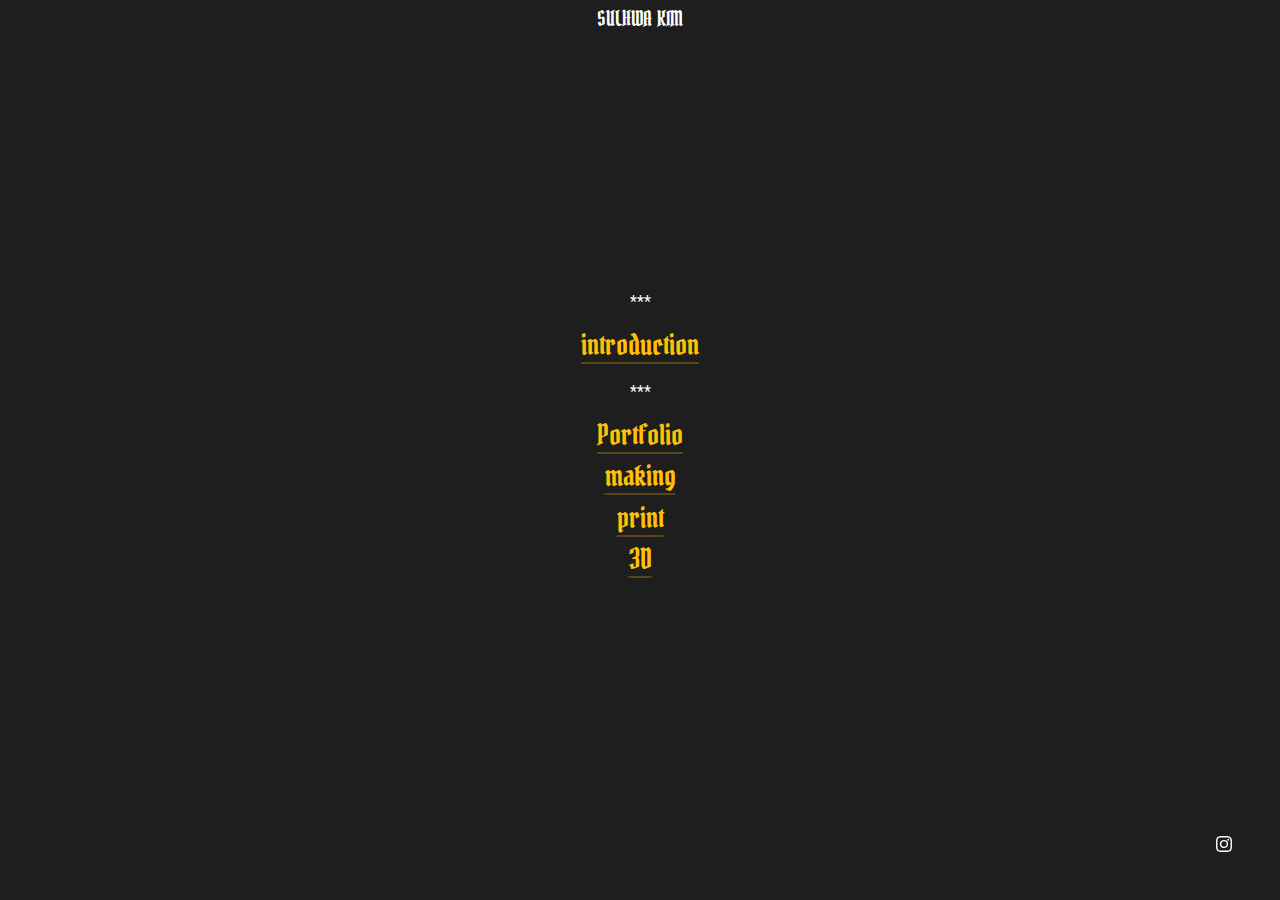
<file: index.html>
<!doctype html>
<html lang="ko">
  <head>
    <meta charset="utf-8">
    <meta name="viewport" content="width=device-width, initial-scale=1">
    <title>SULHWA's PORTFOLIO</title>
    <link href="https://cdn.jsdelivr.net/npm/bootstrap@5.3.3/dist/css/bootstrap.min.css" rel="stylesheet" integrity="sha384-QWTKZyjpPEjISv5WaRU9OFeRpok6YctnYmDr5pNlyT2bRjXh0JMhjY6hW+ALEwIH" crossorigin="anonymous">
    <link rel="stylesheet" href="https://cdn.jsdelivr.net/npm/bootstrap-icons@1.9.1/font/bootstrap-icons.css">
    <link rel="stylesheet" href="stylesheet.css">

    <!--구글 폰트 시작-->
    <link rel="preconnect" href="https://fonts.googleapis.com">
    <link rel="preconnect" href="https://fonts.gstatic.com" crossorigin>
    <link href="https://fonts.googleapis.com/css2?family=Bokor&family=Caveat:wght@400..700&family=Roboto:ital,wght@0,100;0,300;0,400;0,500;0,700;0,900;1,100;1,300;1,400;1,500;1,700;1,900&display=swap" rel="stylesheet">
    <!--구글 폰트 끝-->
    <style>
      body {background-color: #1e1e1e;}
      p {font-family: 'Roboto', serif; font-weight: 400; font-style: normal; color: #ffffff;}
      h3 {font-family: 'Bokor', sans-serif; color: #f8c454;}
      .caveat {font-family: 'Bokor', sans-serif;}
    </style>
  
  </head>
  <body>
    <!--홈페이지 네비 시작-->
      <nav class="navbar navbar-expand-lg">
          <div class="container-fluid justify-content-center">
            <h5 class="caveat"><a href="index.html" class="navbar-brand" style="color: #ffffff;">&nbsp;&nbsp;&nbsp;SULHWA KIM</a></h5>
          </div>
       </nav>
    <!--홈페이지 네비 끝-->

    <!--홈페이지 목록 시작-->
    <section class="py-5" id="home">
      <div class="position-absolute top-50 start-50 translate-middle text-center">
        <p class="m-3">***</p>
        <h3><a href="introduction.html" class="link-warning link-offset-2 link-underline-opacity-25 link-underline-opacity-100-hover">introduction</a></h3>
        <p class="m-3">***</p>
        <h3><a href="portfolio.html" class="link-warning link-offset-2 link-underline-opacity-25 link-underline-opacity-100-hover">Portfolio</a></h3>
        <h3><a href="making.html" class="link-warning link-offset-2 link-underline-opacity-25 link-underline-opacity-100-hover">making</a></h3>
        <h3><a href="print.html" class="link-warning link-offset-2 link-underline-opacity-25 link-underline-opacity-100-hover">print</a></h3>
        <h3><a href="3d.html" class="link-warning link-offset-2 link-underline-opacity-25 link-underline-opacity-100-hover">3D</a></h3>
        <p class="m-5"></p>
     </div>
    </section>
    <div class="fixed-bottom p-5" style="display: flex; justify-content: flex-end;">
      <a class="icon-link icon-link-hover" style="--bs-icon-link-transform: translate3d(0, -.125rem, 0);" href="https://www.instagram.com/sssss_hwa_21/profilecard/?igsh=aThpcDg4d2M4MHhz" target="_blank>
        <svg class="bi" aria-hidden="true"><use xlink:href="#clipboard"></use></svg>
        <svg xmlns="http://www.w3.org/2000/svg" width="16" height="16" fill="currentColor" class="bi bi-instagram" viewBox="0 0 16 16" color="#ffffff">
          <path d="M8 0C5.829 0 5.556.01 4.703.048 3.85.088 3.269.222 2.76.42a3.9 3.9 0 0 0-1.417.923A3.9 3.9 0 0 0 .42 2.76C.222 3.268.087 3.85.048 4.7.01 5.555 0 5.827 0 8.001c0 2.172.01 2.444.048 3.297.04.852.174 1.433.372 1.942.205.526.478.972.923 1.417.444.445.89.719 1.416.923.51.198 1.09.333 1.942.372C5.555 15.99 5.827 16 8 16s2.444-.01 3.298-.048c.851-.04 1.434-.174 1.943-.372a3.9 3.9 0 0 0 1.416-.923c.445-.445.718-.891.923-1.417.197-.509.332-1.09.372-1.942C15.99 10.445 16 10.173 16 8s-.01-2.445-.048-3.299c-.04-.851-.175-1.433-.372-1.941a3.9 3.9 0 0 0-.923-1.417A3.9 3.9 0 0 0 13.24.42c-.51-.198-1.092-.333-1.943-.372C10.443.01 10.172 0 7.998 0zm-.717 1.442h.718c2.136 0 2.389.007 3.232.046.78.035 1.204.166 1.486.275.373.145.64.319.92.599s.453.546.598.92c.11.281.24.705.275 1.485.039.843.047 1.096.047 3.231s-.008 2.389-.047 3.232c-.035.78-.166 1.203-.275 1.485a2.5 2.5 0 0 1-.599.919c-.28.28-.546.453-.92.598-.28.11-.704.24-1.485.276-.843.038-1.096.047-3.232.047s-2.39-.009-3.233-.047c-.78-.036-1.203-.166-1.485-.276a2.5 2.5 0 0 1-.92-.598 2.5 2.5 0 0 1-.6-.92c-.109-.281-.24-.705-.275-1.485-.038-.843-.046-1.096-.046-3.233s.008-2.388.046-3.231c.036-.78.166-1.204.276-1.486.145-.373.319-.64.599-.92s.546-.453.92-.598c.282-.11.705-.24 1.485-.276.738-.034 1.024-.044 2.515-.045zm4.988 1.328a.96.96 0 1 0 0 1.92.96.96 0 0 0 0-1.92m-4.27 1.122a4.109 4.109 0 1 0 0 8.217 4.109 4.109 0 0 0 0-8.217m0 1.441a2.667 2.667 0 1 1 0 5.334 2.667 2.667 0 0 1 0-5.334"/>
        </svg>
      </a>
    </div>
    <!--홈페이지 목록 끝-->

    <script src="https://cdn.jsdelivr.net/npm/bootstrap@5.3.3/dist/js/bootstrap.bundle.min.js" integrity="sha384-YvpcrYf0tY3lHB60NNkmXc5s9fDVZLESaAA55NDzOxhy9GkcIdslK1eN7N6jIeHz" crossorigin="anonymous"></script>
  </body>
</html>
</file>
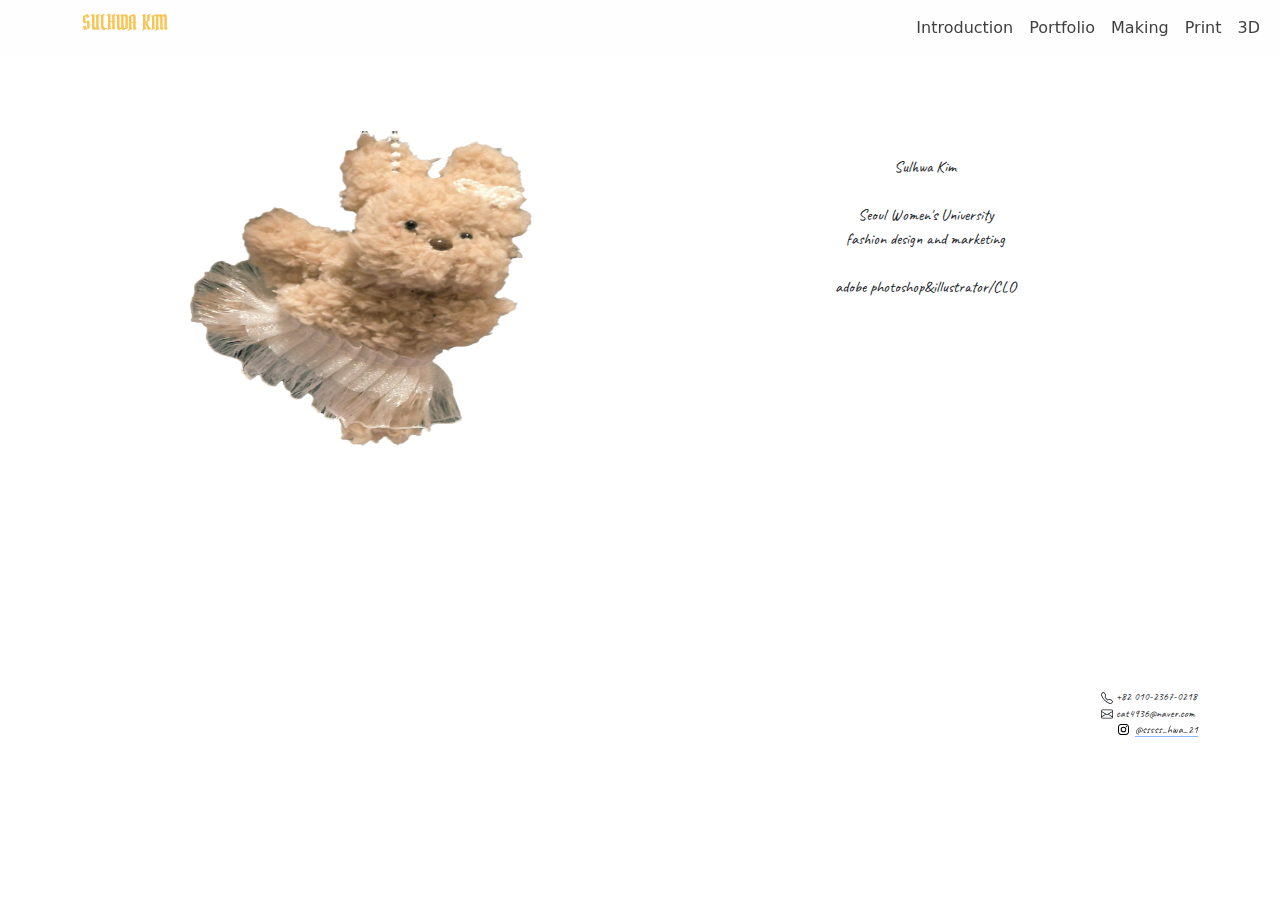
<file: introduction.html>
<!doctype html>
<html lang="ko">
  <head>
    <meta charset="utf-8">
    <meta name="viewport" content="width=device-width, initial-scale=1">
    <title>SULHWA's PORTFOLIO</title>
    <link href="https://cdn.jsdelivr.net/npm/bootstrap@5.3.3/dist/css/bootstrap.min.css" rel="stylesheet" integrity="sha384-QWTKZyjpPEjISv5WaRU9OFeRpok6YctnYmDr5pNlyT2bRjXh0JMhjY6hW+ALEwIH" crossorigin="anonymous">
    <link rel="stylesheet" href="https://cdn.jsdelivr.net/npm/bootstrap-icons@1.9.1/font/bootstrap-icons.css">
    <link rel="stylesheet" href="stylesheet.css">

    <!--구글 폰트 시작-->
    <link rel="preconnect" href="https://fonts.googleapis.com">
    <link rel="preconnect" href="https://fonts.gstatic.com" crossorigin>
    <link href="https://fonts.googleapis.com/css2?family=Bokor&family=Caveat:wght@400..700&family=Roboto:ital,wght@0,100;0,300;0,400;0,500;0,700;0,900;1,100;1,300;1,400;1,500;1,700;1,900&display=swap" rel="stylesheet">
    <!--구글 폰트 끝-->
    <style>
      .intro {font-style: normal; font-weight: 400; font-size: 10pt; font-family: 'Roboto', serif; color: #1e1e1e;}
      body {background-color: #ffffff;}
      .caveat {font-family: 'Bokor', sans-serif;}
      .nav-link {color: #404040}
      .nav-link:hover,
      .nav-link.active {color: #1e1e1e !important;}
      .sign {font-family: "Caveat", serif; font-weight: 400; font-style: normal;}


    </style>
  </head>
  <body>
    <!--소개 네비 시작-->
    <nav class="navbar navbar-expand-lg fixed-top  justify-content-center bg-light bg-opacity-10">
        <div class="container-fluid d-flex justify-content-between align-items-center">
            <div class="mx-auto">
              <h5 class="caveat">
                <a href="index.html" class="navbar-brand" style="color: #f8c454;">&nbsp;&nbsp;&nbsp;&nbsp;&nbsp;&nbsp;&nbsp;&nbsp;&nbsp;&nbsp;&nbsp;&nbsp;&nbsp;&nbsp;SULHWA KIM</a>
              </h5>
        </div>
        <button class="navbar-toggler justify-content-end" type="button" data-bs-toggle="collapse" data-bs-target="#navbarNav" aria-controls="navbarNav" aria-expanded="false" aria-label="Toggle navigation">
         <span class="navbar-toggler-icon"></span>
        </button>
        <div class="collapse navbar-collapse" id="navbarNav">
          <ul class="navbar-nav ms-auto">
            <li class="nav-item">
              <a class="nav-link" aria-current="page" href="introduction.html">Introduction</a>
            </li>
            <li class="nav-item">
              <a class="nav-link" aria-current="page" href="portfolio.html">Portfolio</a>
            </li>
            <li class="nav-item">
              <a class="nav-link" aria-current="page" href="making.html">Making</a>
            </li>
            <li class="nav-item">
              <a class="nav-link" aria-current="page" href="print.html">Print</a>
            </li>
            <li class="nav-item">
              <a class="nav-link" aria-current="page" href="3d.html">3D</a>
            </li>
          </ul>
        </div>
      </div>
    </nav>
    <!--소개 네비 끝-->

    <section class id="top"></section>
      <pre>
      <!--네비에 가려지는 공백 비우기 용도-->
      </pre>

    <!--소개 내용 시작-->
    <div class="container text-center d-flex justify-content-center align-items-center" style="min-height: 70vh;">
      <div class="row">
        <div class="col">
          <img src="image/other/1.png" width="65%" height="65%" alt="...">
        </div>
        <div class="col">
          <p class="sign">
            <br>
            Sulhwa Kim<br>
            <br>
            Seoul Women's University<br>
            fashion design and marketing<br>
            <br>
            adobe photoshop&illustrator/CLO
          </p>
        </div>
      </div>
    </div>
    <div class="container d-flex justify-content-end align-items-end" style="font-size: 11px;">
      <p class="sign">
        <svg xmlns="http://www.w3.org/2000/svg" width="12" height="12" fill="currentColor" class="bi bi-telephone" viewBox="0 0 16 16">
          <path d="M3.654 1.328a.678.678 0 0 0-1.015-.063L1.605 2.3c-.483.484-.661 1.169-.45 1.77a17.6 17.6 0 0 0 4.168 6.608 17.6 17.6 0 0 0 6.608 4.168c.601.211 1.286.033 1.77-.45l1.034-1.034a.678.678 0 0 0-.063-1.015l-2.307-1.794a.68.68 0 0 0-.58-.122l-2.19.547a1.75 1.75 0 0 1-1.657-.459L5.482 8.062a1.75 1.75 0 0 1-.46-1.657l.548-2.19a.68.68 0 0 0-.122-.58zM1.884.511a1.745 1.745 0 0 1 2.612.163L6.29 2.98c.329.423.445.974.315 1.494l-.547 2.19a.68.68 0 0 0 .178.643l2.457 2.457a.68.68 0 0 0 .644.178l2.189-.547a1.75 1.75 0 0 1 1.494.315l2.306 1.794c.829.645.905 1.87.163 2.611l-1.034 1.034c-.74.74-1.846 1.065-2.877.702a18.6 18.6 0 0 1-7.01-4.42 18.6 18.6 0 0 1-4.42-7.009c-.362-1.03-.037-2.137.703-2.877z"/>
        </svg>
        +82 010-2367-0218<br>
        <svg xmlns="http://www.w3.org/2000/svg" width="12" height="12" fill="currentColor" class="bi bi-envelope" viewBox="0 0 16 16">
          <path d="M0 4a2 2 0 0 1 2-2h12a2 2 0 0 1 2 2v8a2 2 0 0 1-2 2H2a2 2 0 0 1-2-2zm2-1a1 1 0 0 0-1 1v.217l7 4.2 7-4.2V4a1 1 0 0 0-1-1zm13 2.383-4.708 2.825L15 11.105zm-.034 6.876-5.64-3.471L8 9.583l-1.326-.795-5.64 3.47A1 1 0 0 0 2 13h12a1 1 0 0 0 .966-.741M1 11.105l4.708-2.897L1 5.383z"/>
        </svg>
        cat4936@naver.com<br>
        <a class="icon-link icon-link-hover" style="--bs-icon-link-transform: translate3d(0, -.125rem, 0); color:#1e1e1e;" href="https://www.instagram.com/sssss_hwa_21/profilecard/?igsh=aThpcDg4d2M4MHhz" target="_blank">
          <svg class="bi" aria-hidden="true"><use xlink:href="#clipboard"></use></svg>
          <svg xmlns="http://www.w3.org/2000/svg" width="12" height="12" fill="currentColor" class="bi bi-instagram" viewBox="0 0 16 16" color="#000000">
            <path d="M8 0C5.829 0 5.556.01 4.703.048 3.85.088 3.269.222 2.76.42a3.9 3.9 0 0 0-1.417.923A3.9 3.9 0 0 0 .42 2.76C.222 3.268.087 3.85.048 4.7.01 5.555 0 5.827 0 8.001c0 2.172.01 2.444.048 3.297.04.852.174 1.433.372 1.942.205.526.478.972.923 1.417.444.445.89.719 1.416.923.51.198 1.09.333 1.942.372C5.555 15.99 5.827 16 8 16s2.444-.01 3.298-.048c.851-.04 1.434-.174 1.943-.372a3.9 3.9 0 0 0 1.416-.923c.445-.445.718-.891.923-1.417.197-.509.332-1.09.372-1.942C15.99 10.445 16 10.173 16 8s-.01-2.445-.048-3.299c-.04-.851-.175-1.433-.372-1.941a3.9 3.9 0 0 0-.923-1.417A3.9 3.9 0 0 0 13.24.42c-.51-.198-1.092-.333-1.943-.372C10.443.01 10.172 0 7.998 0zm-.717 1.442h.718c2.136 0 2.389.007 3.232.046.78.035 1.204.166 1.486.275.373.145.64.319.92.599s.453.546.598.92c.11.281.24.705.275 1.485.039.843.047 1.096.047 3.231s-.008 2.389-.047 3.232c-.035.78-.166 1.203-.275 1.485a2.5 2.5 0 0 1-.599.919c-.28.28-.546.453-.92.598-.28.11-.704.24-1.485.276-.843.038-1.096.047-3.232.047s-2.39-.009-3.233-.047c-.78-.036-1.203-.166-1.485-.276a2.5 2.5 0 0 1-.92-.598 2.5 2.5 0 0 1-.6-.92c-.109-.281-.24-.705-.275-1.485-.038-.843-.046-1.096-.046-3.233s.008-2.388.046-3.231c.036-.78.166-1.204.276-1.486.145-.373.319-.64.599-.92s.546-.453.92-.598c.282-.11.705-.24 1.485-.276.738-.034 1.024-.044 2.515-.045zm4.988 1.328a.96.96 0 1 0 0 1.92.96.96 0 0 0 0-1.92m-4.27 1.122a4.109 4.109 0 1 0 0 8.217 4.109 4.109 0 0 0 0-8.217m0 1.441a2.667 2.667 0 1 1 0 5.334 2.667 2.667 0 0 1 0-5.334"/>
          </svg>@sssss_hwa_21
        </a>
        <br>
        <br>
        <br>
      </p>
    </div>

    <!--소개 내용 끝-->

    <section class id="bottom"></section>
   
    <script src="https://cdn.jsdelivr.net/npm/bootstrap@5.3.3/dist/js/bootstrap.bundle.min.js" integrity="sha384-YvpcrYf0tY3lHB60NNkmXc5s9fDVZLESaAA55NDzOxhy9GkcIdslK1eN7N6jIeHz" crossorigin="anonymous"></script>
  </body>
</html>
</file>
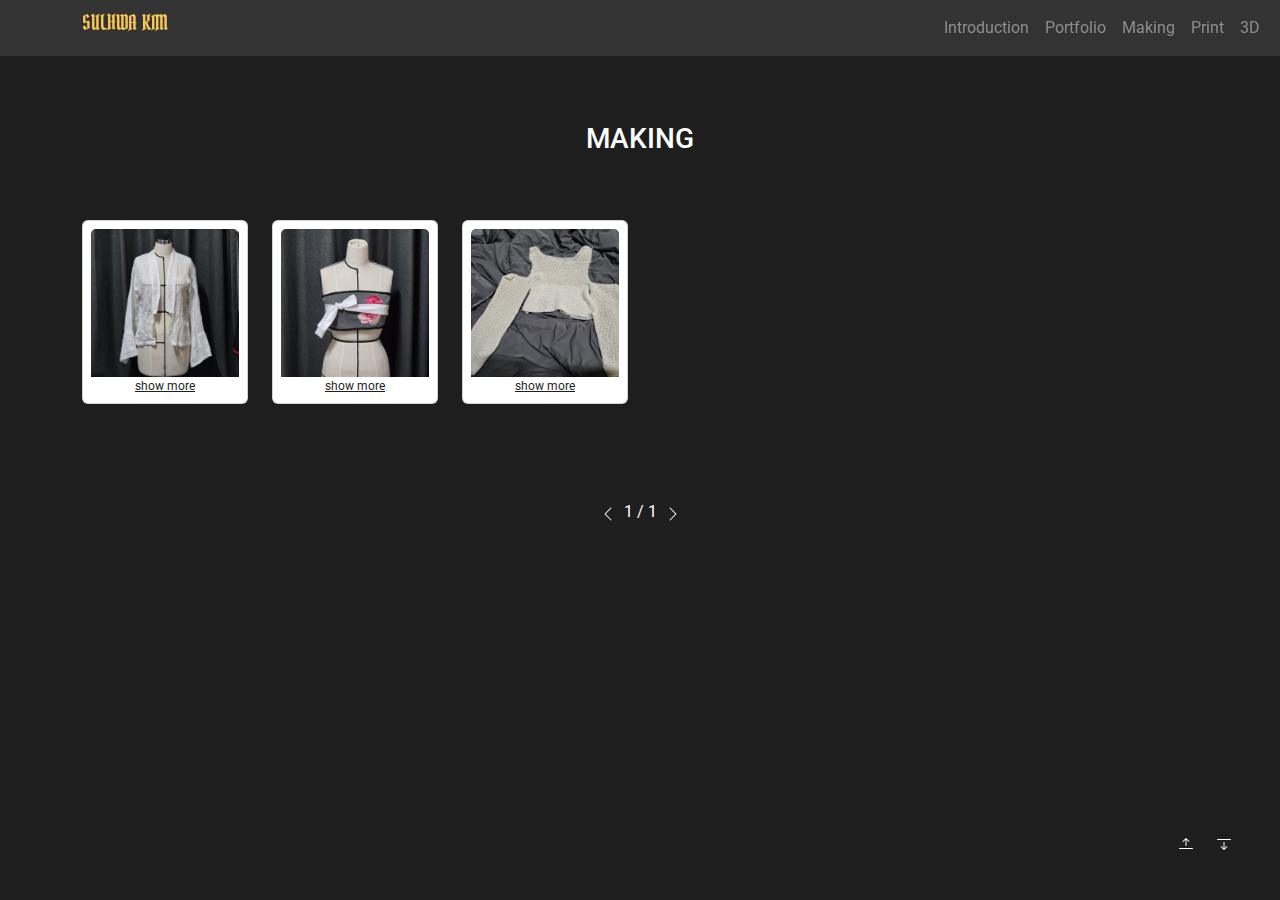
<file: making.html>
<!doctype html>
<html lang="ko">
  <head>
    <meta charset="utf-8">
    <meta name="viewport" content="width=device-width, initial-scale=1">
    <title>SULHWA's PORTFOLIO</title>
    <link href="https://cdn.jsdelivr.net/npm/bootstrap@5.3.3/dist/css/bootstrap.min.css" rel="stylesheet" integrity="sha384-QWTKZyjpPEjISv5WaRU9OFeRpok6YctnYmDr5pNlyT2bRjXh0JMhjY6hW+ALEwIH" crossorigin="anonymous">
    <link rel="stylesheet" href="https://cdn.jsdelivr.net/npm/bootstrap-icons@1.9.1/font/bootstrap-icons.css">
    <link rel="stylesheet" href="stylesheet.css">

    <!--구글 폰트 시작-->
    <link rel="preconnect" href="https://fonts.googleapis.com">
    <link rel="preconnect" href="https://fonts.gstatic.com" crossorigin>
    <link href="https://fonts.googleapis.com/css2?family=Bokor&family=Caveat:wght@400..700&family=Roboto:ital,wght@0,100;0,300;0,400;0,500;0,700;0,900;1,100;1,300;1,400;1,500;1,700;1,900&display=swap" rel="stylesheet">
    <!--구글 폰트 끝-->
    <style>
      .caveat {font-family: 'Bokor', sans-serif;}
      .nav-link {color: #8d8d8d}
      .nav-link:hover,
      .nav-link.active {color: #ffffff !important;}
      body {font-family: 'Roboto', serif; font-weight: 400; font-style: normal; color: #ffffff;}
      body {background-color: #1e1e1e;}

    </style>
  </head>
  <body>
    <!--포폴 네비 시작-->
    <nav class="navbar navbar-expand-lg fixed-top bg-light bg-opacity-10">
      <div class="container-fluid d-flex justify-content-between align-items-center">
        <div class="mx-auto">
          <h5 class="caveat">
            <a href="index.html" class="navbar-brand" style="color: #f8c454;">&nbsp;&nbsp;&nbsp;&nbsp;&nbsp;&nbsp;&nbsp;&nbsp;&nbsp;&nbsp;&nbsp;&nbsp;&nbsp;&nbsp;SULHWA KIM</a>
          </h5>
        </div>
        <button class="navbar-toggler justify-content-end" type="button" data-bs-toggle="collapse" data-bs-target="#navbarNav" aria-controls="navbarNav" aria-expanded="false" aria-label="Toggle navigation">
         <span class="navbar-toggler-icon" style="background-color: #8d8d8d;"></span>
        </button>
        <div class="collapse navbar-collapse" id="navbarNav">
          <ul class="navbar-nav ms-auto">
            <li class="nav-item">
              <a class="nav-link" aria-current="page" href="introduction.html">Introduction</a>
            </li>
            <li class="nav-item">
              <a class="nav-link" aria-current="page" href="portfolio.html">Portfolio</a>
            </li>
            <li class="nav-item">
              <a class="nav-link" aria-current="page" href="making.html">Making</a>
            </li>
            <li class="nav-item">
              <a class="nav-link" aria-current="page" href="print.html">Print</a>
            </li>
            <li class="nav-item">
              <a class="nav-link" aria-current="page" href="3d.html">3D</a>
            </li>
          </ul>
        </div>
      </div>
    </nav>
    <div class="fixed-bottom p-5" style="display: flex; justify-content: flex-end;">
      <a class="icon-link icon-link-hover" style="--bs-icon-link-transform: translate3d(0, -.125rem, 0);" href="#top">
        <svg class="bi" aria-hidden="true"><use xlink:href="#clipboard"></use></svg>
        <svg xmlns="http://www.w3.org/2000/svg" width="16" height="16" fill="currentColor" class="bi bi-arrow-bar-up" viewBox="0 0 16 16" color="#ffffff">
          <path fill-rule="evenodd" d="M8 10a.5.5 0 0 0 .5-.5V3.707l2.146 2.147a.5.5 0 0 0 .708-.708l-3-3a.5.5 0 0 0-.708 0l-3 3a.5.5 0 1 0 .708.708L7.5 3.707V9.5a.5.5 0 0 0 .5.5m-7 2.5a.5.5 0 0 1 .5-.5h13a.5.5 0 0 1 0 1h-13a.5.5 0 0 1-.5-.5"/>
        </svg>
      </a>
      <a class="icon-link icon-link-hover" style="--bs-icon-link-transform: translate3d(0, -.125rem, 0);" href="#bottom">
        <svg class="bi" aria-hidden="true"><use xlink:href="#clipboard"></use></svg>
        <svg xmlns="http://www.w3.org/2000/svg" width="16" height="16" fill="currentColor" class="bi bi-arrow-bar-down" viewBox="0 0 16 16" color="#ffffff">
          <path fill-rule="evenodd" d="M1 3.5a.5.5 0 0 1 .5-.5h13a.5.5 0 0 1 0 1h-13a.5.5 0 0 1-.5-.5M8 6a.5.5 0 0 1 .5.5v5.793l2.146-2.147a.5.5 0 0 1 .708.708l-3 3a.5.5 0 0 1-.708 0l-3-3a.5.5 0 0 1 .708-.708L7.5 12.293V6.5A.5.5 0 0 1 8 6"/>
        </svg>
      </a>
    </div>
    <!--포폴 네비 끝-->

    <section class id="top"></section>
      <pre>
      <!--네비에 가려지는 공백 비우기 용도-->
      </pre>

    <!--포폴 내용 시작-->
    <p> </p>

    <section class="container overflow-hidden">
      <h3 class="p-3 m-5" style="text-align: center;">MAKING</h3>

      <div class="row pb-5 gy-4">
   <!-- 여기서부터 카드 반복 시작-->

          <div class="col-6 col-md-4 col-lg-2">
            <div class="card card-body text-center p-2">
              <a href="#" class="btn-sm" style="font-size: 12px; color: #1e1e1e;" data-bs-toggle="modal" data-bs-target="#Modal3">
              <img src="image/making-1/3-1.jpg" alt="" class="card-img-top">show more</a>
            </div>
        </div>
        <!-- Modal 시작 -->
        <div class="modal fade" id="Modal3" tabindex="-1" aria-labelledby="ModalLabel" aria-hidden="true">
          <div class="modal-dialog modal-xl modal-dialog-centered modal-dialog-scrollable">
            <div class="modal-content">
              <div class="modal-header">
                <h4 class="modal-title fs-5" id="ModalLabel" style="color: #1e1e1e;">
                  
                </h4>
                <button type="button" class="btn-close" data-bs-dismiss="modal" aria-label="Close"></button>
              </div>
              <div class="modal-body" style="color: #1e1e1e;">
                <img src="image/making-1/3-1.jpg" alt="" width="100%" height="100%">
                <img src="image/making-1/3-2.jpg" alt="" width="100%" height="100%">
                <img src="image/making-1/3-3.jpg" alt="" width="100%" height="100%">
              </div>
            </div>
          </div>
        </div>
        <!-- Modal 끝 -->


          <div class="col-6 col-md-4 col-lg-2">
            <div class="card card-body text-center p-2">
              <a href="#" class="btn-sm" style="font-size: 12px; color: #1e1e1e;" data-bs-toggle="modal" data-bs-target="#Modal2">
              <img src="image/making-1/2-1.jpg" alt="" class="card-img-top">show more</a>
            </div>
        </div>
        <!-- Modal 시작 -->
        <div class="modal fade" id="Modal2" tabindex="-1" aria-labelledby="ModalLabel" aria-hidden="true">
          <div class="modal-dialog modal-xl modal-dialog-centered modal-dialog-scrollable">
            <div class="modal-content">
              <div class="modal-header">
                <h4 class="modal-title fs-5" id="ModalLabel" style="color: #1e1e1e;">
                 
                </h4>
                <button type="button" class="btn-close" data-bs-dismiss="modal" aria-label="Close"></button>
              </div>
              <div class="modal-body" style="color: #1e1e1e;">
                <img src="image/making-1/2-1.jpg" alt="" width="100%" height="100%">
                <img src="image/making-1/2-2.jpg" alt="" width="100%" height="100%">
                <img src="image/making-1/2-3.jpg" alt="" width="100%" height="100%">
                <img src="image/making-1/2-4.jpg" alt="" width="100%" height="100%">
                <img src="image/making-1/2-5.jpg" alt="" width="100%" height="100%">
                <img src="image/making-1/2-6.jpg" alt="" width="100%" height="100%">
              </div>
            </div>
          </div>
        </div>
        <!-- Modal 끝 -->

        
        <div class="col-6 col-md-4 col-lg-2">
            <div class="card card-body text-center p-2">
              <a href="#" class="btn-sm" style="font-size: 12px; color: #1e1e1e;" data-bs-toggle="modal" data-bs-target="#Modal1">
              <img src="image/making-1/1-1.jpg" alt="" class="card-img-top">show more</a>
            </div>
        </div>
        <!-- Modal 시작 -->
        <div class="modal fade" id="Modal1" tabindex="-1" aria-labelledby="ModalLabel" aria-hidden="true">
          <div class="modal-dialog modal-xl modal-dialog-centered modal-dialog-scrollable">
            <div class="modal-content">
              <div class="modal-header">
                <h4 class="modal-title fs-5" id="ModalLabel" style="color: #1e1e1e;">
                  
                </h4>
                <button type="button" class="btn-close" data-bs-dismiss="modal" aria-label="Close"></button>
              </div>
              <div class="modal-body" style="color: #1e1e1e;">
                <img src="image/making-1/1-1.jpg" alt="" width="100%" height="100%">
                <img src="image/making-1/1-2.jpg" alt="" width="100%" height="100%">
              </div>
            </div>
          </div>
        </div>
        <!-- Modal 끝 -->

      <!-- 여기까지 카드 반복 끝-->
      </div>
  </section>

  <!-- 페이지 숫자자-->
  <div class="d-flex justify-content-center align-items-center m-5">
    <sup><svg xmlns="http://www.w3.org/2000/svg" width="16" height="16" fill="currentColor" class="bi bi-chevron-left" viewBox="0 0 16 16" style="color: #ffffff;">
      <path fill-rule="evenodd" d="M11.354 1.646a.5.5 0 0 1 0 .708L5.707 8l5.647 5.646a.5.5 0 0 1-.708.708l-6-6a.5.5 0 0 1 0-.708l6-6a.5.5 0 0 1 .708 0"/>
    </svg></sup>
    <p class="mx-2" style="color: #ffffff;">1 / 1</p>
    <sup><svg xmlns="http://www.w3.org/2000/svg" width="16" height="16" fill="currentColor" class="bi bi-chevron-right" viewBox="0 0 16 16" style="color: #ffffff;">
      <path fill-rule="evenodd" d="M4.646 1.646a.5.5 0 0 1 .708 0l6 6a.5.5 0 0 1 0 .708l-6 6a.5.5 0 0 1-.708-.708L10.293 8 4.646 2.354a.5.5 0 0 1 0-.708"/>
    </svg></sup>
  </div>
    <!--포폴 내용 끝-->

    <section class id="bottom"></section>
   
    <script src="https://cdn.jsdelivr.net/npm/bootstrap@5.3.3/dist/js/bootstrap.bundle.min.js" integrity="sha384-YvpcrYf0tY3lHB60NNkmXc5s9fDVZLESaAA55NDzOxhy9GkcIdslK1eN7N6jIeHz" crossorigin="anonymous"></script>
  </body>
</html>
</file>
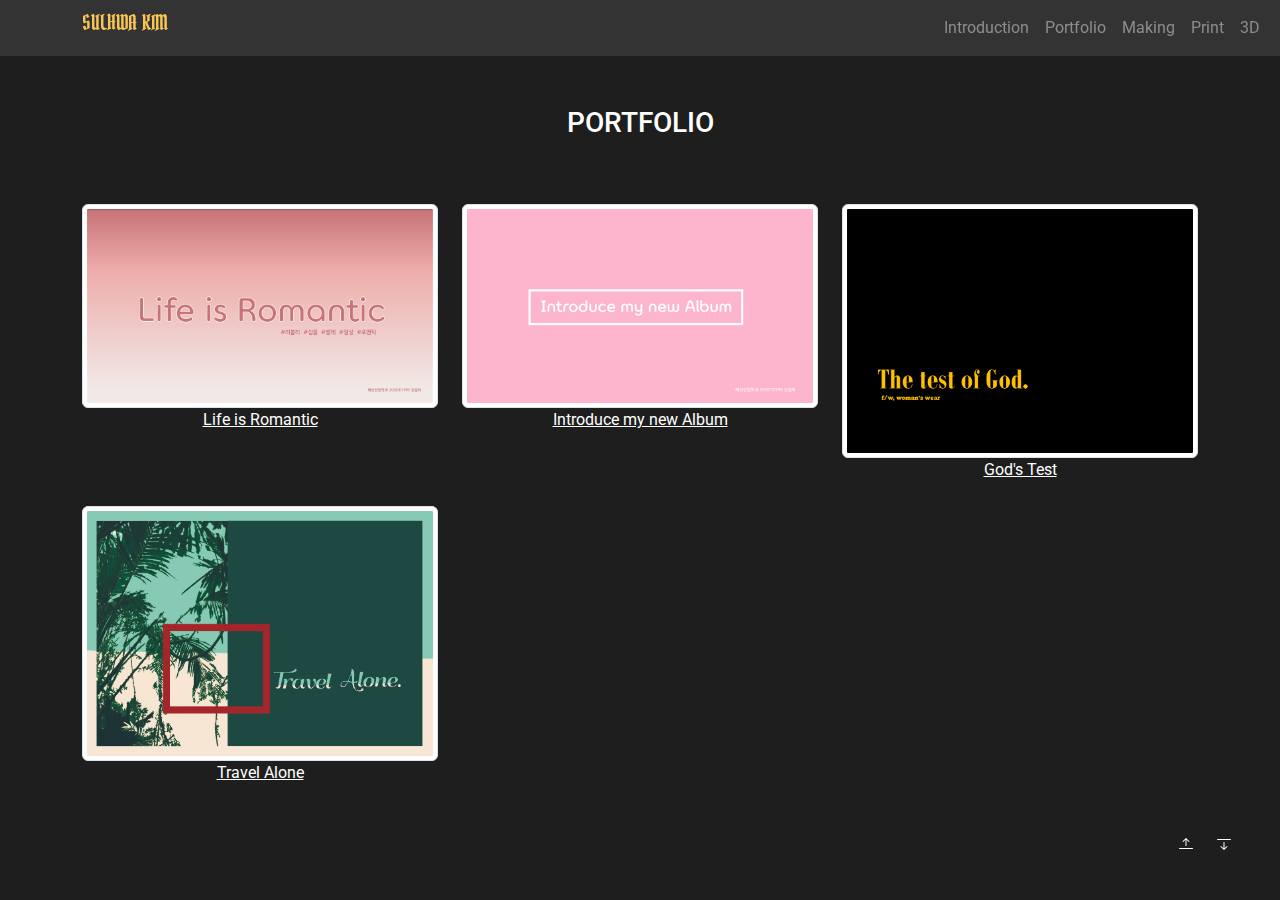
<file: portfolio.html>
<!doctype html>
<html lang="ko">
  <head>
    <meta charset="utf-8">
    <meta name="viewport" content="width=device-width, initial-scale=1">
    <title>SULHWA's PORTFOLIO</title>
    <link href="https://cdn.jsdelivr.net/npm/bootstrap@5.3.3/dist/css/bootstrap.min.css" rel="stylesheet" integrity="sha384-QWTKZyjpPEjISv5WaRU9OFeRpok6YctnYmDr5pNlyT2bRjXh0JMhjY6hW+ALEwIH" crossorigin="anonymous">
    <link rel="stylesheet" href="https://cdn.jsdelivr.net/npm/bootstrap-icons@1.9.1/font/bootstrap-icons.css">
    <link rel="stylesheet" href="stylesheet.css">

    <!--구글 폰트 시작-->
    <link rel="preconnect" href="https://fonts.googleapis.com">
    <link rel="preconnect" href="https://fonts.gstatic.com" crossorigin>
    <link href="https://fonts.googleapis.com/css2?family=Bokor&family=Caveat:wght@400..700&family=Roboto:ital,wght@0,100;0,300;0,400;0,500;0,700;0,900;1,100;1,300;1,400;1,500;1,700;1,900&display=swap" rel="stylesheet">
    <!--구글 폰트 끝-->
    <style>
      .caveat {font-family: 'Bokor', sans-serif;}
      .nav-link {color: #8d8d8d}
      .nav-link:hover,
      .nav-link.active {color: #ffffff !important;}
      body {font-family: 'Roboto', serif; font-weight: 400; font-style: normal; color: #ffffff;}
      body {background-color: #1e1e1e;}

    </style>
  </head>
  <body>
    <!--포폴 네비 시작-->
    <nav class="navbar navbar-expand-lg fixed-top bg-light bg-opacity-10">
      <div class="container-fluid d-flex justify-content-between align-items-center">
        <div class="mx-auto">
          <h5 class="caveat">
            <a href="index.html" class="navbar-brand" style="color: #f8c454;">&nbsp;&nbsp;&nbsp;&nbsp;&nbsp;&nbsp;&nbsp;&nbsp;&nbsp;&nbsp;&nbsp;&nbsp;&nbsp;&nbsp;SULHWA KIM</a>
          </h5>
        </div>
        <button class="navbar-toggler justify-content-end" type="button" data-bs-toggle="collapse" data-bs-target="#navbarNav" aria-controls="navbarNav" aria-expanded="false" aria-label="Toggle navigation">
         <span class="navbar-toggler-icon" style="background-color: #8d8d8d;"></span>
        </button>
        <div class="collapse navbar-collapse" id="navbarNav">
          <ul class="navbar-nav ms-auto">
            <li class="nav-item">
              <a class="nav-link" aria-current="page" href="introduction.html">Introduction</a>
            </li>
            <li class="nav-item">
              <a class="nav-link" aria-current="page" href="portfolio.html">Portfolio</a>
            </li>
            <li class="nav-item">
              <a class="nav-link" aria-current="page" href="making.html">Making</a>
            </li>
            <li class="nav-item">
              <a class="nav-link" aria-current="page" href="print.html">Print</a>
            </li>
            <li class="nav-item">
              <a class="nav-link" aria-current="page" href="3d.html">3D</a>
            </li>
          </ul>
        </div>
      </div>
    </nav>
    <div class="fixed-bottom p-5" style="display: flex; justify-content: flex-end;">
      <a class="icon-link icon-link-hover" style="--bs-icon-link-transform: translate3d(0, -.125rem, 0);" href="#top">
        <svg class="bi" aria-hidden="true"><use xlink:href="#clipboard"></use></svg>
        <svg xmlns="http://www.w3.org/2000/svg" width="16" height="16" fill="currentColor" class="bi bi-arrow-bar-up" viewBox="0 0 16 16" color="#ffffff">
          <path fill-rule="evenodd" d="M8 10a.5.5 0 0 0 .5-.5V3.707l2.146 2.147a.5.5 0 0 0 .708-.708l-3-3a.5.5 0 0 0-.708 0l-3 3a.5.5 0 1 0 .708.708L7.5 3.707V9.5a.5.5 0 0 0 .5.5m-7 2.5a.5.5 0 0 1 .5-.5h13a.5.5 0 0 1 0 1h-13a.5.5 0 0 1-.5-.5"/>
        </svg>
      </a>
      <a class="icon-link icon-link-hover" style="--bs-icon-link-transform: translate3d(0, -.125rem, 0);" href="#bottom">
        <svg class="bi" aria-hidden="true"><use xlink:href="#clipboard"></use></svg>
        <svg xmlns="http://www.w3.org/2000/svg" width="16" height="16" fill="currentColor" class="bi bi-arrow-bar-down" viewBox="0 0 16 16" color="#ffffff">
          <path fill-rule="evenodd" d="M1 3.5a.5.5 0 0 1 .5-.5h13a.5.5 0 0 1 0 1h-13a.5.5 0 0 1-.5-.5M8 6a.5.5 0 0 1 .5.5v5.793l2.146-2.147a.5.5 0 0 1 .708.708l-3 3a.5.5 0 0 1-.708 0l-3-3a.5.5 0 0 1 .708-.708L7.5 12.293V6.5A.5.5 0 0 1 8 6"/>
        </svg>
      </a>
    </div>
    <!--포폴 네비 끝-->

    <section class id="top"></section>
      <pre>
      <!--네비에 가려지는 공백 비우기 용도-->
      </pre>

    <!--포폴 내용 시작-->
    <h3 class="p-3 m-5" style="text-align: center;">PORTFOLIO</h3>

    <section>
      <div class="container overflow-hidden">
          <div class="row pb-5 g-4" style="text-align: center;">
              <div class="col-12 col-md-6 col-lg-4">
                <a href="portfolio-4.html" style="color: #ffffff;">
                  <img src="image/portfolio-4/1.png" alt="" class="img-fluid img-thumbnail">Life is Romantic
                </a>
              </div>
              <div class="col-12 col-md-6 col-lg-4">
                <a href="portfolio-3.html"  style="color: #ffffff;">
                  <img src="image/portfolio-3/1.png" alt="" class="img-fluid img-thumbnail">Introduce my new Album
                </a>
              </div>
              <div class="col-12 col-md-6 col-lg-4">
                <a href="portfolio-2.html" style="color: #ffffff;">
                  <img src="image/portfolio-2/1.png" alt="" class="img-fluid img-thumbnail">God's Test
                </a>
              </div>
              <div class="col-12 col-md-6 col-lg-4">
                <a href="portfolio-1.html"  style="color: #ffffff;">
                  <img src="image/portfolio-1/1.jpg" alt="" class="img-fluid img-thumbnail">Travel Alone
                </a>
              </div>
          </div>
      </div>
  </section>

    <!--포폴 내용 끝-->

    <section class id="bottom"></section>
   
    <script src="https://cdn.jsdelivr.net/npm/bootstrap@5.3.3/dist/js/bootstrap.bundle.min.js" integrity="sha384-YvpcrYf0tY3lHB60NNkmXc5s9fDVZLESaAA55NDzOxhy9GkcIdslK1eN7N6jIeHz" crossorigin="anonymous"></script>
  </body>
</html>
</file>
<file: stylesheet.css>
.roboto-thin {
    font-family: "Roboto", serif;
    font-weight: 100;
    font-style: normal;
  }
  
  .roboto-light {
    font-family: "Roboto", serif;
    font-weight: 300;
    font-style: normal;
  }
  
  .roboto-regular {
    font-family: "Roboto", serif;
    font-weight: 400;
    font-style: normal;
  }
  
  .roboto-medium {
    font-family: "Roboto", serif;
    font-weight: 500;
    font-style: normal;
  }
  
  .roboto-bold {
    font-family: "Roboto", serif;
    font-weight: 700;
    font-style: normal;
  }
  
  .roboto-black {
    font-family: "Roboto", serif;
    font-weight: 900;
    font-style: normal;
  }
  
  .roboto-thin-italic {
    font-family: "Roboto", serif;
    font-weight: 100;
    font-style: italic;
  }
  
  .roboto-light-italic {
    font-family: "Roboto", serif;
    font-weight: 300;
    font-style: italic;
  }
  
  .roboto-regular-italic {
    font-family: "Roboto", serif;
    font-weight: 400;
    font-style: italic;
  }
  
  .roboto-medium-italic {
    font-family: "Roboto", serif;
    font-weight: 500;
    font-style: italic;
  }
  
  .roboto-bold-italic {
    font-family: "Roboto", serif;
    font-weight: 700;
    font-style: italic;
  }
  
  .roboto-black-italic {
    font-family: "Roboto", serif;
    font-weight: 900;
    font-style: italic;
  }
  

  /* 꾸미는 폰트 */
  .bokor-regular {
    font-family: "Bokor", system-ui;
    font-weight: 400;
    font-style: normal;
  }
  

  .caveat-uniquifier {
    font-family: "Caveat", serif;
    font-optical-sizing: auto;
   font-weight: 400; 
   font-style: normal;
  }


 /* 네비게이션 영역 */
.nav-link:hover{
  color: #ffffff; 
}
.nav-link.active {
    color: #8d8d8d !important;
}
</file>
